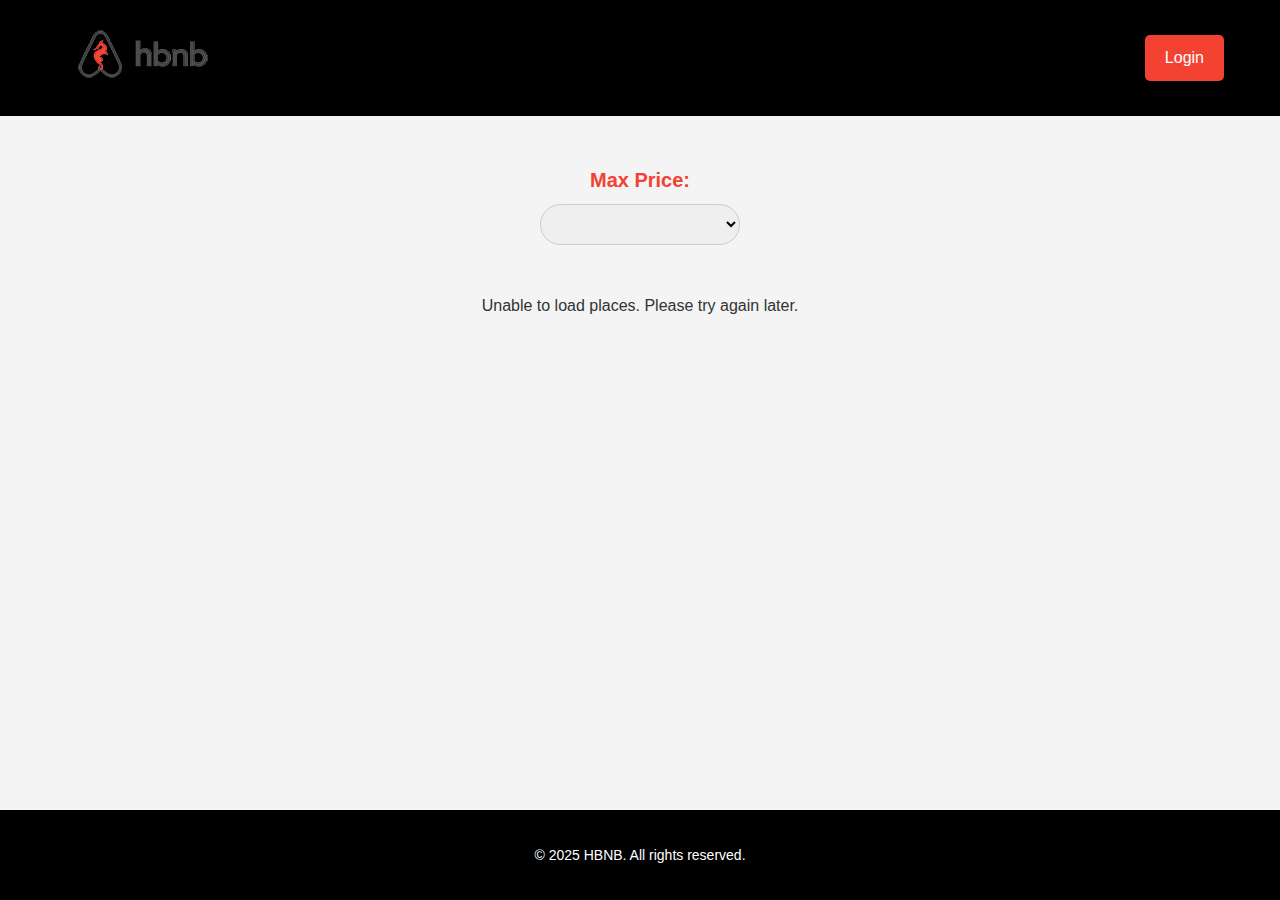
<file: part4/index.html>
<!DOCTYPE html>
<html lang="en">
<head>
    <meta charset="UTF-8">
    <meta name="viewport" content="width=device-width, initial-scale=1.0">
    <title>List of Places</title>
    <link rel="stylesheet" href="styles.css">
    <link rel="icon" type="image/png" href="images/icon.png">
</head>
<body>
    <header>
        <nav>
            <a href="index.html"><img src="logo.png" alt="Logo" class="logo"></a>
            <a href="login.html" class="login-button" id="login-link">Login</a>
        </nav>
    </header>
    <main>
        <div id="filter">
            <label for="price-filter">Max Price:</label>
            <select id="price-filter">
                <!-- Options will be populated dynamically -->
            </select>
        </div>
        <div id="places-list">
        </div>
    </main>
    <footer>
    <p> © 2025 HBNB. All rights reserved. </p>
</footer>
    <script type="module" src="js/main.js"></script>
</body>
</html>
</file>
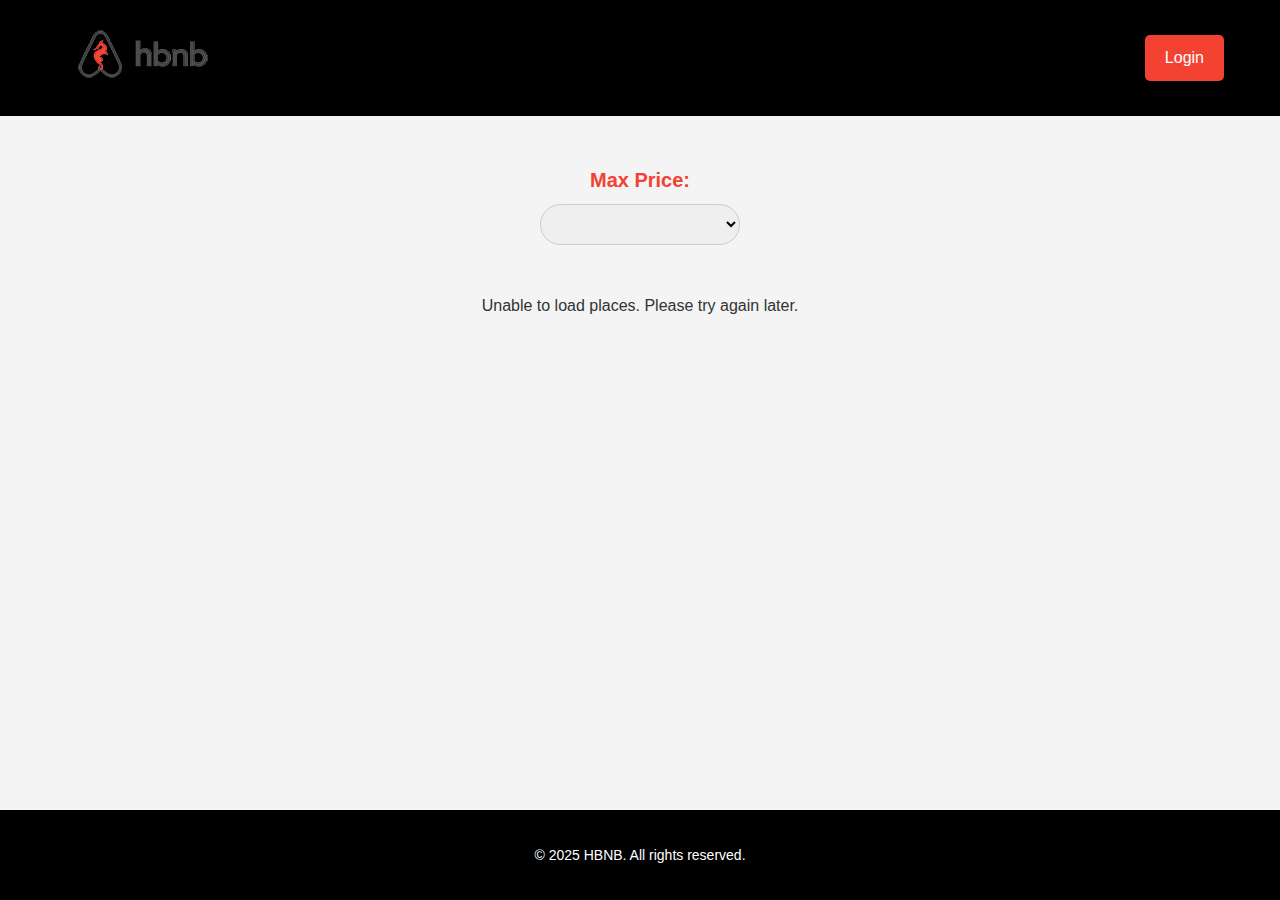
<file: part4/add_review.html>
<!DOCTYPE html>
<html lang="en">
<head>
    <meta charset="UTF-8">
    <meta name="viewport" content="width=device-width, initial-scale=1.0">
    <title>Add Review</title>
    <link rel="stylesheet" href="styles.css">
</head>
<body>
        <header>
            <nav>
                <a href="index.html"><img src="logo.png" alt="Logo" class="logo"></a>
                <a href="login.html" class="login-button">Login</a>
            </nav>
        </header>
    <main>
        <!-- Add something to idfentify the place you're reviewing -->
        <form id="review-form">
            <h2>Add a Review</h2>
            <label for="review"><strong>Review:</strong></label>
            <textarea id="review" name="review" required></textarea>
            <label for="rating"><strong>Rating:</strong></label>
            <select id="rating" name="rating" required>
                <option value="1">⭐</option>
                <option value="2">⭐⭐</option>
                <option value="3">⭐⭐⭐</option>
                <option value="4">⭐⭐⭐⭐</option>
                <option value="5">⭐⭐⭐⭐⭐</option>
            </select>
            <button type="submit">Submit Review</button>
        </form>
    </main>
    <footer>
        <p> © 2025 HBNB. All rights reserved. </p>
    </footer>
    <script type="module" src="js/main.js"></script>
</body>
</html>
</file>
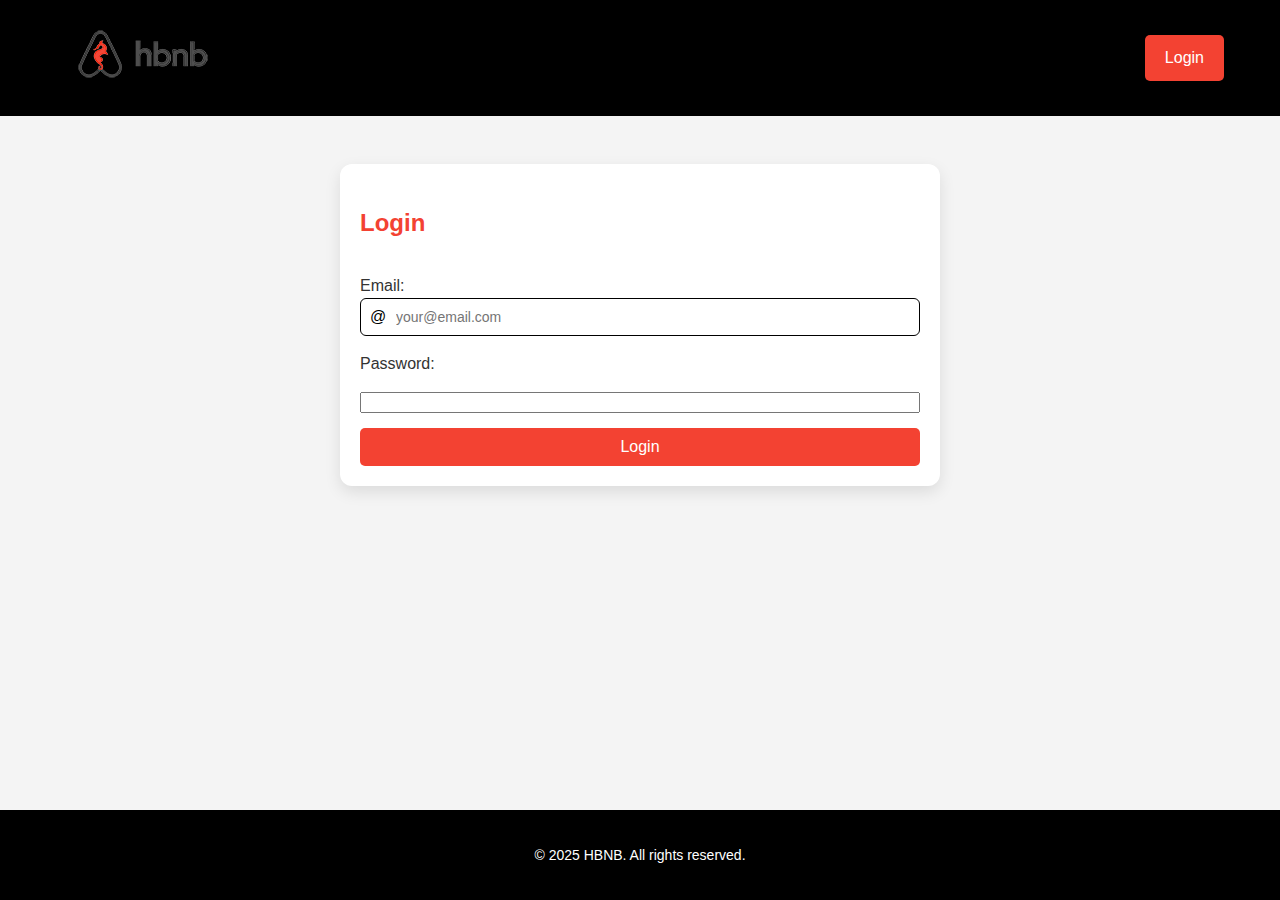
<file: part4/login.html>
<!DOCTYPE html>
<html lang="en">
<head>
    <meta charset="UTF-8">
    <meta name="viewport" content="width=device-width, initial-scale=1.0">
    <title>Login</title>
    <link rel="stylesheet" href="styles.css">
    <link rel="stylesheet" href="https://cdnjs.cloudflare.com/ajax/libs/font-awesome/6.5.0/css/all.min.css">
    <link rel="icon" type="image/png" href="images/icon.png">
</head>
<body>
    <header>
        <nav>
            <a href="index.html"><img src="logo.png" alt="Logo" class="logo"></a>
            <a href="login.html" class="login-button" id="login-link">Login</a>
        </nav>
    </header>
    <main>
        <form id="login-form">
            <h2>Login</h2>
            <div class="input-icon">
                <label for="email">Email:</label>
                <div class="input-wrapper">
                  <span class="icon">@</span>
                  <input type="email" id="email" name="email" placeholder="your@email.com" required>
                </div>
            </div>
            
            <label for="password">Password:</label>
            <input type="password" id="password" name="password" required>
            
            <button type="submit">Login</button>
        </form>
    </main>
    <footer>
        <p> © 2025 HBNB. All rights reserved. </p>
    </footer>
    <script type="module" src="js/main.js"></script>
</body>
</html>
</file>
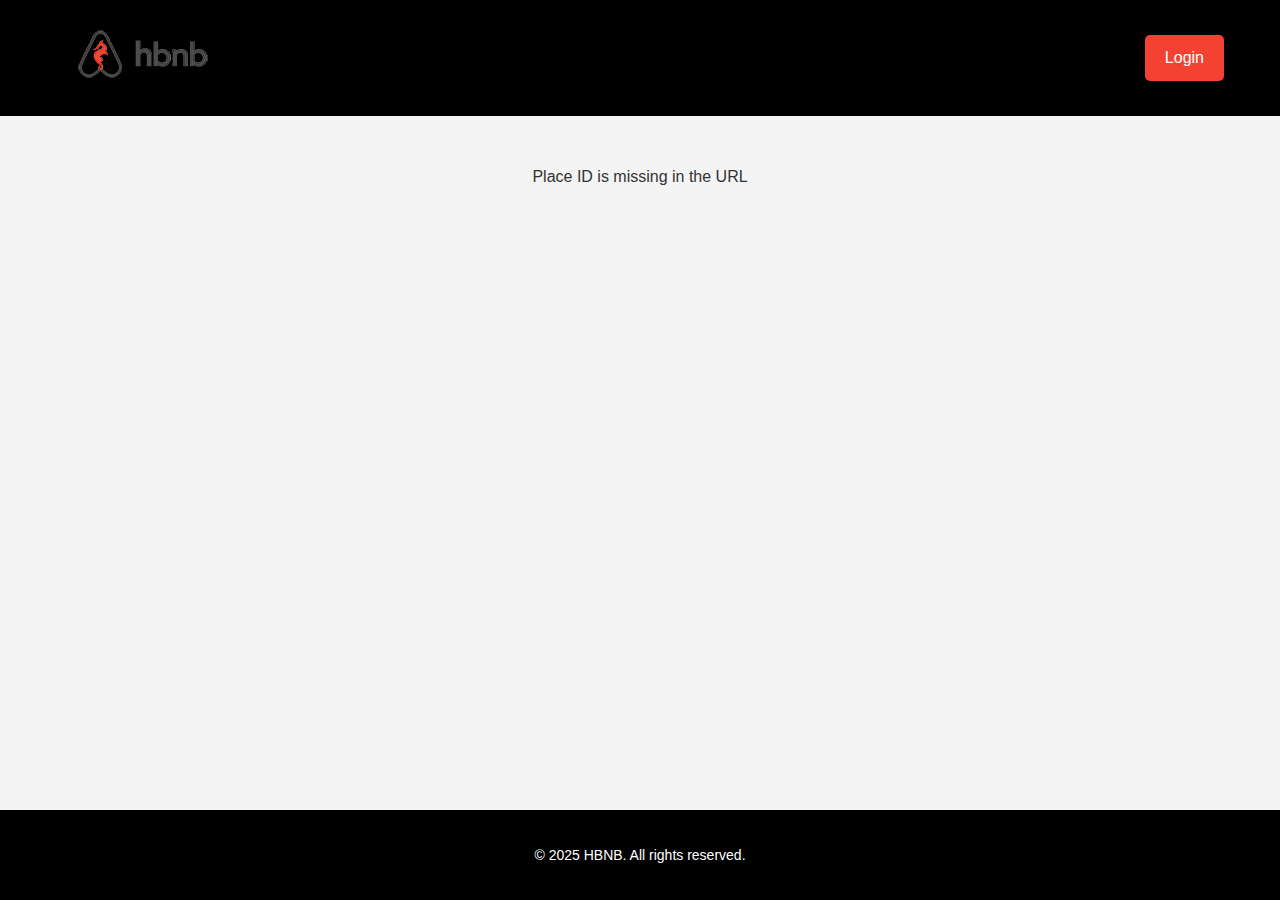
<file: part4/place.html>
<!DOCTYPE html>
<html lang="en">
<head>
    <meta charset="UTF-8">
    <meta name="viewport" content="width=device-width, initial-scale=1.0">
    <title>Place Details</title>
    <link rel="stylesheet" href="styles.css">
    <link rel="icon" type="image/png" href="images/icon.png">
</head>
<body>
    <header>
        <nav>
            <a href="index.html"><img src="logo.png" alt="Logo" class="logo"></a>
            <a href="login.html" class="login-button">Login</a>
        </nav>
    </header>
    <main>
        <div id="place-details">
            <div class="place-info">
                <!-- Les détails de la place seront chargés ici -->
            </div>
            <div id="reviews">
                <h2>Reviews</h2>
                <!-- Les avis seront chargés ici -->
                <a href="#" class="details-button" id="details-button">Add Review</a>
            </div>
        </div>
    </main>
    <footer>
        <p>© 2025 HBNB. All rights reserved.</p>
    </footer>
    <script type="module" src="js/main.js"></script>
</body>
</html>
</file>
<file: part4/styles.css>
* {
    box-sizing: border-box;
    font-family: Arial, sans-serif;
}

html, body {
    height: 100%;
    margin: 0;
    display: flex;
    flex-direction: column;
    background-color: #f4f4f4;
    color: #333;
}

body {
    line-height: 1.6;
}

main {
    flex: 1;
    padding: 3rem 1rem;
    display: flex;
    flex-direction: column;
    align-items: center;
}

header {
    background-color: #000;
    color: #fff;
    padding: 1.5rem;
    text-align: left;
}

header button

h1, h2 {
    color: #f34232;
    margin-bottom: 1rem;
}

nav a {
    color: #fff;
    text-decoration: none;
    margin-left: 1rem;
}

nav {
    display: flex;
    justify-content: space-between;
    align-items: center;
    padding: 0 2rem;
  }


.login-button {
    padding: 10px 20px;
    background-color: #f34232;
    color: white;
    border: none;
    border-radius: 5px;
}

/* PAGE CONTAINER */
.page-container {
    display: flex;
    flex-direction: column;
    align-items: center;
    padding: 2rem;
    width: 100%;
    max-width: 1200px;
}

/* FILTRES */
#filter {
    display: flex;
    flex-direction: column;
    align-items: center;
    margin-bottom: 2rem;
    width: 100%;
    max-width: 500px;
}

#filter label {
    margin-bottom: 0.5rem;
    font-weight: bold;
    color: #f34232;
    font-size: 20px;
}

#price-filter {
    padding: 10px;
    font-size: 16px;
    width: 100%;
    max-width: 200px;
    border-radius: 30px;
    border: 1px solid #ccc;
}

/* LISTE DES PLACES */
#places-list {
    display: flex;
    flex-wrap: wrap;
    gap: 30px;
    justify-content: center;
}

/* CARTE INDIVIDUELLE */
.place-card {
    width: 350px;
    background-color: #fff;
    border-radius: 12px;
    overflow: hidden;
    box-shadow: 0 6px 16px rgba(0, 0, 0, 0.1);
    transition: transform 0.2s ease;
    display: flex;
    flex-direction: column;
}

.place-card:hover {
    transform: translateY(-5px);
}

.place-card img {
    width: 100%;
    height: 220px;
    object-fit: cover;
}

.place-card h3 {
    text-align: center;
    color: #f34232;
    font-size: 22px;
    margin: 1rem 0 0.5rem;
}

.place-card p {
    font-size: 16px;
    text-align: center;
    padding: 0 1rem 1rem;
}

.place-info h3 {
    color:#f34232;
}

.input-icon .input-wrapper {
    position: relative;
    width: 100%;
  }
  
  .input-icon .icon {
    position: absolute;
    left: 10px;
    top: 50%;
    transform: translateY(-50%);
    color: #000000;
    font-size: 16px;
    pointer-events: none; /* empêche de bloquer le focus */
  }
  
  .input-icon input {
    padding-left: 30px;
    width: 100%;
    padding: 10px;
    font-size: 14px;
    border: 1px solid #000000;
    border-radius: 6px;
  }

.place-info img {
  height: 100%; 
  width: 100%; 
  display: block;
  object-fit: contain; 
  align-items: center;
}

.place-info h2 {
    text-align: center;
    font-size: 30px;
}

.input-icon {
    position: relative;
    width: 100%;
  }
  
  .input-icon i {
    position: absolute;
    top: 39px;
    left: 12px;
    color: #000000;
  }
  
  .input-icon input {
    padding-left: 35px;
  }
/* BOUTONS */
.details-button {
    background-color: #f34232;
    border-radius: 8px;
    padding: 8px 10px;
    color: white;
    text-decoration: none;
    font-weight: bold;
    text-align: center;
    transition: all 0.2s ease;
    display: inline-block;
    
}

.details-button:hover {
    background-color: #d73224;
    color: white;
    transform: scale(1.05);
}

/* FORMULAIRE REVIEW / LOGIN */
#login-form {
    width: 100%;
    max-width: 600px;
    padding: 20px;
    background-color: white;
    box-shadow: 0 6px 16px rgba(0,0,0,0.1);
    border-radius: 12px;
    display: flex;
    flex-direction: column;
    gap: 15px;
    margin-bottom: 40px;
}

#review-form {
    width: 200%;
    max-width: 500px;
    height: 500px;
    padding: 20px;
    background-color: white;
    box-shadow: 0 6px 16px rgba(0,0,0,0.1);
    border-radius: 12px;
    display: flex;
    flex-direction: column;
    gap: 15px;
    margin-bottom: 40px;

}
#review-form textarea,
#review-form select,
#login-form textarea,
#login-form select {
    padding: 12px;
    border-radius: 6px;
    border: 1px solid #ccc;
    font-size: 14px;
    height: 250px;
    
}

/* BOUTONS REVIEW / LOGIN */

#login-form button {
    padding: 10px;
    background-color: #f34232;
    color: white;
    border: none;
    border-radius: 5px;
    font-size: 16px;
    cursor: pointer;
    transition: background-color 0.3s ease;
}

#review-form button {
    padding: 10px;
    background-color: #f34232;
    color: white;
    border: none;
    border-radius: 5px;
    font-size: 16px;
    cursor: pointer;
    transition: background-color 0.3s ease;

}

#review-form button:hover,
#login-form button:hover {
    transform: scale(1.05);
}

/* DETAILS PLACE */
.place-info {
    padding: 2rem;
    margin: 3rem 0;
    background-color: #fff;
    border-radius: 12px;
    max-width: 900px;
    width: 100%;
    box-shadow: 0 6px 16px rgba(0, 0, 0, 0.05);
}

/* AVIS */
#reviews {
    padding: 2rem;
    margin-top: 2rem;
    display: grid;
    gap: 20px;
    grid-template-columns: repeat(auto-fit, minmax(250px, 1fr));
    background-color: #fff;
    border-radius: 12px;
    box-shadow: 0 6px 16px rgba(0, 0, 0, 0.05);
}

.review {
    background-color: #f9f9f9;
    padding: 1rem;
    border-radius: 10px;
    box-shadow: 0 1px 5px rgba(0, 0, 0, 0.05);
}

.review p {
    margin-bottom: 0.5rem;
}

/* FOOTER */
footer {
    background-color: #000;
    color: #fff;
    text-align: center;
    padding: 20px;
    margin-top: auto;
    font-size: 14px;
}
</file>
